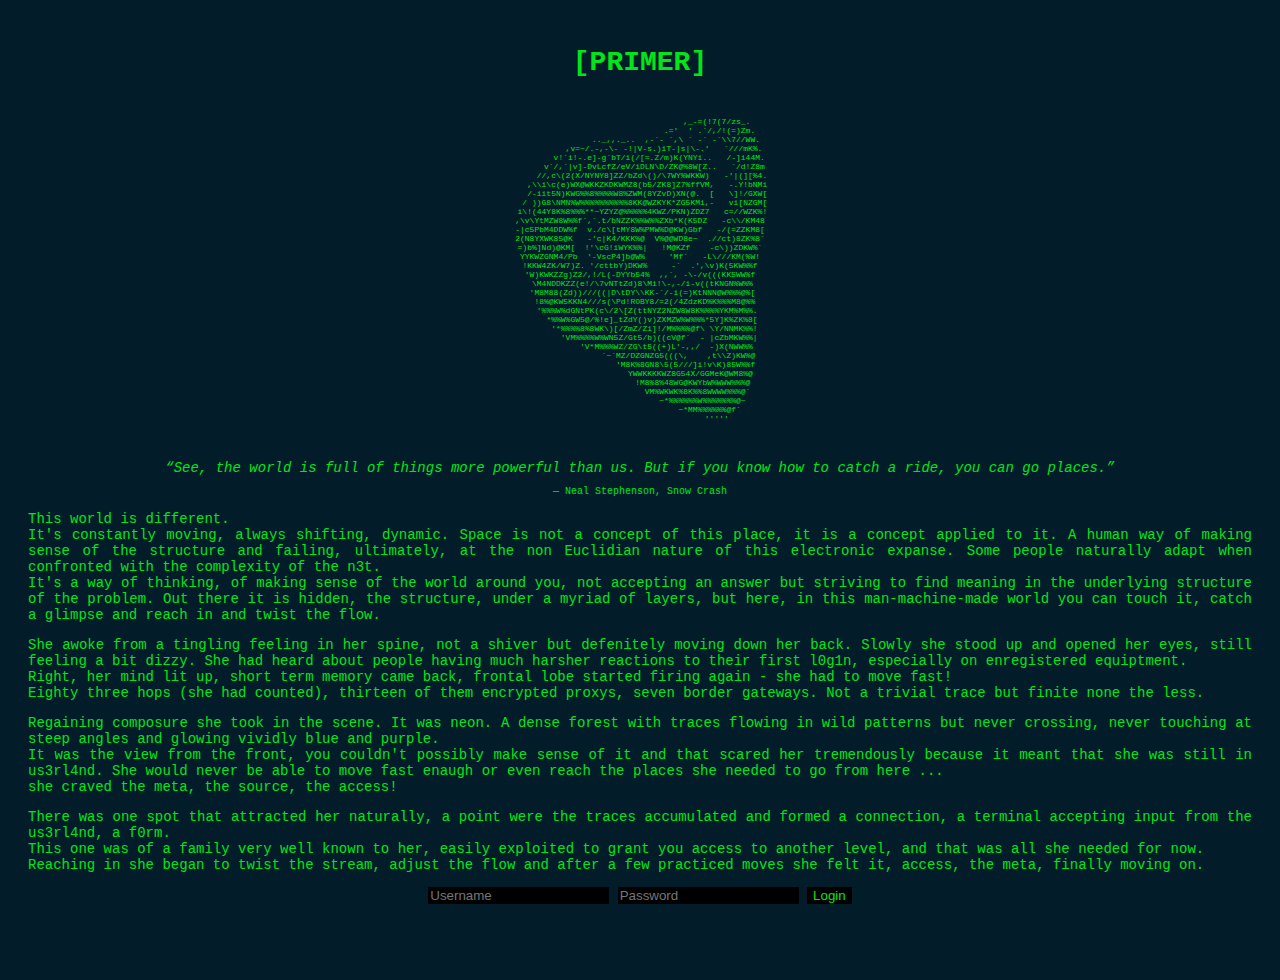
<file: src/index.html>
<html>
<head>
<title>PRIMER</title>
<meta http-equiv="Content-Type" content="text/html; charset=utf-8" />
<meta http-equiv="pragma" content="no-cache" />

<style type="text/css">

  body {
    background-color: #021D29;
    color: #00E61B;
    font-family: "Courier New", Courier, monospace;
  }

  div.foo {
    padding:20px;
    margin-left: auto;
    margin-right: auto;

    font-size: 14px;
  }

  h1 {
    font-family: "Lucida Console", Monaco, monospace;
  }

  p {
    text-align: justify;
  }

  pre {
    padding: 20px;
    font-size: 8px;
  }

  div.quote {
    font-style: italic;
    font-family: "Lucida Console", Monaco, monospace;
  }

  div.author {
    font-size: 10px;
    margin-top: 10px;
    font-family: "Lucida Console", Monaco, monospace;
  }

  input {
    background-color: #000000;
    color: #00E61B;
    border: 1px;
  }

</style>
</head>

<body>
  <div class="foo">
    <center>
      <h1>[PRIMER]</h1>
            <pre>
                                ,_-=(!7(7/zs_.
                             .='  ' .`/,/!(=)Zm.
               .._,,._..  ,-`- `,\ ` -` -`\\7//WW.
          ,v=~/.-,-\- -!|V-s.)iT-|s|\-.'   `///mK%.
        v!`i!-.e]-g`bT/i(/[=.Z/m)K(YNYi..   /-]i44M.
      v`/,`|v]-DvLcfZ/eV/iDLN\D/ZK@%8W[Z..   `/d!Z8m
     //,c\(2(X/NYNY8]ZZ/bZd\()/\7WY%WKKW)   -'|(][%4.
   ,\\i\c(e)WX@WKKZKDKWMZ8(b5/ZK8]Z7%ffVM,   -.Y!bNMi
   /-iit5N)KWG%%8%%%%W8%ZWM(8YZvD)XN(@.  [   \]!/GXW[
  / ))G8\NMN%W%%%%%%%%%%8KK@WZKYK*ZG5KMi,-   vi[NZGM[
 i\!(44Y8K%8%%%**~YZYZ@%%%%%4KWZ/PKN)ZDZ7   c=//WZK%!
,\v\YtMZW8W%%f`,`.t/bNZZK%%W%%ZXb*K(K5DZ   -c\\/KM48
-|c5PbM4DDW%f  v./c\[tMY8W%PMW%D@KW)Gbf   -/(=ZZKM8[
2(N8YXWK85@K   -'c|K4/KKK%@  V%@@WD8e~  .//ct)8ZK%8`
=)b%]Nd)@KM[  !'\cG!iWYK%%|   !M@KZf    -c\))ZDKW%`
YYKWZGNM4/Pb  '-VscP4]b@W%     'Mf`   -L\///KM(%W!
!KKW4ZK/W7)Z. '/cttbY)DKW%     -`  .',\v)K(5KW%%f
'W)KWKZZg)Z2/,!/L(-DYYb54%  ,,`, -\-/v(((KK5WW%f
 \M4NDDKZZ(e!/\7vNTtZd)8\Mi!\-,-/i-v((tKNGN%W%%
 'M8M88(Zd))///((|D\tDY\\KK-`/-i(=)KtNNN@W%%%@%[
  !8%@KW5KKN4///s(\Pd!ROBY8/=2(/4ZdzKD%K%%%M8@%%
   '%%%W%dGNtPK(c\/2\[Z(ttNYZ2NZW8W8K%%%%YKM%M%%.
     *%%W%GW5@/%!e]_tZdY()v)ZXMZW%W%%%*5Y]K%ZK%8[
      '*%%%%8%8WK\)[/ZmZ/Zi]!/M%%%%@f\ \Y/NNMK%%!
        'VM%%%%W%WN5Z/Gt5/b)((cV@f`  - |cZbMKW%%|
           'V*M%%%WZ/ZG\t5((+)L'-,,/  -)X(NWW%%
                `~`MZ/DZGNZG5(((\,    ,t\\Z)KW%@
                   'M8K%8GN8\5(5///]i!v\K)85W%%f
                     YWWKKKKWZ8G54X/GGMeK@WM8%@
                      !M8%8%48WG@KWYbW%WWW%%%@
                        VM%WKWK%8K%%8WWWW%%%@`
                          ~*%%%%%%W%%%%%%%@~
                             ~*MM%%%%%%@f`
                                 ''''' 
      </pre>

      <div class="quote">
        “See, the world is full of things more powerful than us. But if you know how to catch a ride, you can go places.” 
      </div>
      <div class="author">
        ― Neal Stephenson, Snow Crash
      </div>
    </center>
    <p>
    This world is different.<br>
    It's constantly moving, always shifting, dynamic. Space is not a concept of this place, it is a concept applied to it.
    A human way of making sense of the structure and failing, ultimately, at the non Euclidian nature of this electronic expanse.
    Some people naturally adapt when confronted with the complexity of the n3t.<br>
    It's a way of thinking, of making sense of the world around you, not accepting an answer but striving to find meaning in the underlying structure of the problem.
    Out there it is hidden, the structure, under a myriad of layers, but here, in this man-machine-made world you can touch it, catch a glimpse and reach in and twist the flow.
    </p>
    <p>
    She awoke from a tingling feeling in her spine, not a shiver but defenitely moving down her back. Slowly she stood up and opened her eyes, still feeling a bit dizzy. She had heard about people having much harsher reactions to their first l0g1n, especially on enregistered equiptment.<br>
    Right, her mind lit up, short  term memory came back, frontal lobe started firing again - she had to move fast!<br>
    Eighty three hops (she had counted), thirteen of them encrypted proxys, seven border gateways. Not a trivial trace but finite none the less.
    </p>
    <p>
    Regaining composure she took in the scene. It was neon. A dense forest with traces flowing in wild patterns but never crossing, never touching at steep angles and glowing vividly blue and purple.<br>
    It was the view from the front, you couldn't possibly make sense of it and that scared her tremendously because it meant that she was still in us3rl4nd. She would never be able to move fast enaugh or even reach the places she needed to go from here ... <br>
    she craved the meta, the source, the access!
    </p>
    <p>
    There was one spot that attracted her naturally, a point were the traces accumulated and formed a connection, a terminal accepting input from the us3rl4nd, a f0rm.<br>
    This one was of a family very well known to her, easily exploited to grant you access to another level, and that was all she needed for now.<br>
    Reaching in she began to twist the stream, adjust the flow and after a few practiced moves she felt it, access, the meta, finally moving on.<br>
    </p>
    <center>
      <form method="post" action="login.php">
          <input type="text" name="usr" value="" placeholder="Username">
          <input type="password" name="pw" value="" placeholder="Password">
          <input type="submit" name="commit" value="Login">
      </form>
    </center>
    <div style="color: #021D29;">
      Some f0rms are easier than others.
      This one was just a means to get to the next level so there was no need for her to apply her full set of skills or fake credentials. Manufacturing a bo0le4n response would probably be enaugh to let her pass.
    </div>
  </div>
</body>


</html>
</file>
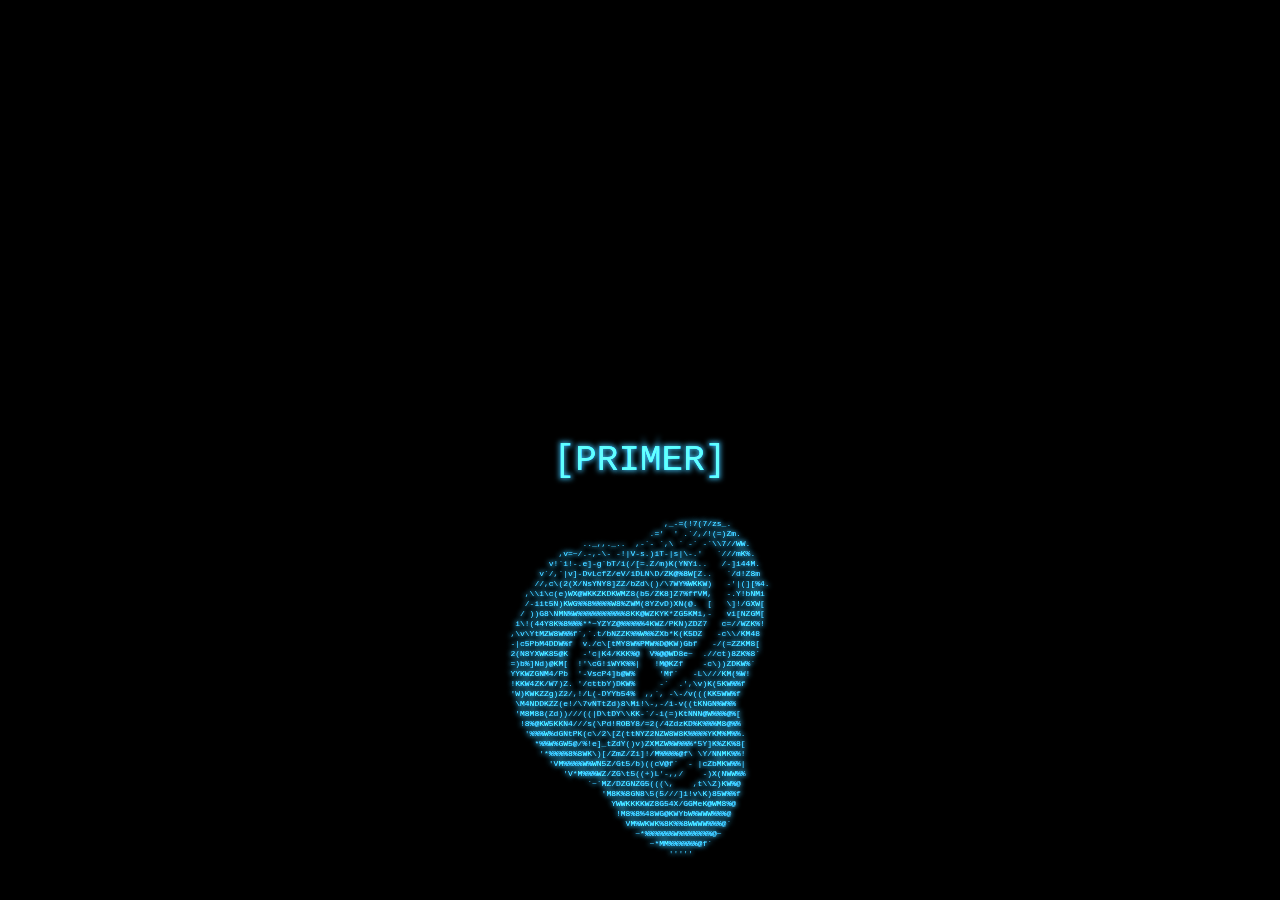
<file: src/10_23693cff748o49r45d77b6c7d1b9afcd/index.html>
<html>
<head>
<title>PRIMER</title>
<meta http-equiv="Content-Type" content="text/html; charset=utf-8" />
<meta http-equiv="pragma" content="no-cache" />
<script type="text/javascript">

function ready(fn) {
	if (document.readyState != 'loading'){
		fn()
	} else {
		document.addEventListener('DOMContentLoaded', fn)
	}
}

function loop(canvas) {
	var context = canvas.getContext( '2d' );
	context.globalCompositeOperation = 'lighter';

	var offset = Math.floor(window.innerHeight/20)
	offset = Array(offset+1).join(' ').split('')

	var credits = [

	['[PRIMER]'],

	['','','','',
	'                                ,_-=(!7(7/zs_.',
	'                             .=\'  \' .`/,/!(=)Zm.',
	'               .._,,._..  ,-`- `,\\ ` -` -`\\\\7//WW.',
	'          ,v=~/.-,-\\- -!|V-s.)iT-|s|\\-.\'   `///mK%.',
	'        v!`i!-.e]-g`bT/i(/[=.Z/m)K(YNYi..   /-]i44M.',
	'      v`/,`|v]-DvLcfZ/eV/iDLN\\D/ZK@%8W[Z..   `/d!Z8m',
	'     //,c\\(2(X/NsYNY8]ZZ/bZd\\()/\\7WY%WKKW)   -\'|(][%4.',
	'   ,\\\\i\\c(e)WX@WKKZKDKWMZ8(b5/ZK8]Z7%ffVM,   -.Y!bNMi',
	'   /-iit5N)KWG%%8%%%%W8%ZWM(8YZvD)XN(@.  [   \\]!/GXW[',
	'  / ))G8\\NMN%W%%%%%%%%%%8KK@WZKYK*ZG5KMi,-   vi[NZGM[',
	' i\\!(44Y8K%8%%%**~YZYZ@%%%%%4KWZ/PKN)ZDZ7   c=//WZK%!',
	',\\v\\YtMZW8W%%f`,`.t/bNZZK%%W%%ZXb*K(K5DZ   -c\\\\/KM48',
	'-|c5PbM4DDW%f  v./c\\[tMY8W%PMW%D@KW)Gbf   -/(=ZZKM8[',
	'2(N8YXWK85@K   -\'c|K4/KKK%@  V%@@WD8e~  .//ct)8ZK%8`',
	'=)b%]Nd)@KM[  !\'\\cG!iWYK%%|   !M@KZf    -c\\))ZDKW%`',
	'YYKWZGNM4/Pb  \'-VscP4]b@W%     \'Mf`   -L\\///KM(%W!',
	'!KKW4ZK/W7)Z. \'/cttbY)DKW%     -`  .\',\\v)K(5KW%%f',
	'\'W)KWKZZg)Z2/,!/L(-DYYb54%  ,,`, -\\-/v(((KK5WW%f',
	' \\M4NDDKZZ(e!/\\7vNTtZd)8\\Mi!\\-,-/i-v((tKNGN%W%%',
	' \'M8M88(Zd))///((|D\\tDY\\\\KK-`/-i(=)KtNNN@W%%%@%[',
	'  !8%@KW5KKN4///s(\\Pd!ROBY8/=2(/4ZdzKD%K%%%M8@%%',
	'   \'%%%W%dGNtPK(c\\/2\\[Z(ttNYZ2NZW8W8K%%%%YKM%M%%.',
	'     *%%W%GW5@/%!e]_tZdY()v)ZXMZW%W%%%*5Y]K%ZK%8[',
	'      \'*%%%%8%8WK\\)[/ZmZ/Zi]!/M%%%%@f\\ \\Y/NNMK%%!',
	'        \'VM%%%%W%WN5Z/Gt5/b)((cV@f`  - |cZbMKW%%|',
	'           \'V*M%%%WZ/ZG\\t5((+)L\'-,,/    -)X(NWW%%',
	'                `~`MZ/DZGNZG5(((\\,    ,t\\\\Z)KW%@',
	'                   \'M8K%8GN8\\5(5///]i!v\\K)85W%%f',
	'                     YWWKKKKWZ8G54X/GGMeK@WM8%@',
	'                      !M8%8%48WG@KWYbW%WWW%%%@',
	'                        VM%WKWK%8K%%8WWWW%%%@`',
	'                          ~*%%%%%%W%%%%%%%@~',
	'                             ~*MM%%%%%%@f`',
	'                                 \'\'\'\'\' '],

	['','','',
	"A year here and he still dreamed of cyberspace, hope fading nightly.",
	"All the speed he took, all the turns he'd taken and the corners he'd cut in Night City,",
	"and he'd still see the matrix in his sleep, bright lattices of logic",
	"unfolding across that colorless void…",
	'',
	' - William Gibson, Neuromancer'],

	offset,

	['','','',
	'                 ______',
	'                /     /\\',
	'               /     /##\\',
	'              /     /####\\',
	'             /     /######\\',
	'            /     /########\\',
	'           /     /##########\\',
	'          /     /#####/\\#####\\',
	'         /     /#####/++\\#####\\',
	'        /     /#####/++++\\#####\\',
	'       /     /#####/\\+++++\\#####\\',
	'      /     /#####/  \\+++++\\#####\\',
	'     /     /#####/    \\+++++\\#####\\',
	'    /     /#####/      \\+++++\\#####\\',
	'   /     /#####/        \\+++++\\#####\\',
	'  /     /#####/__________\\+++++\\#####\\',
	' /                        \\+++++\\#####\\',
	'/__________________________\\+++++\\####/',
	'\\+++++++++++++++++++++++++++++++++\\##/',
	' \\+++++++++++++++++++++++++++++++++\\/',
	'  ``````````````````````````````````',
	'',
	'',
	'',
	'',
	''],

	['[made by]'],

	['',
	'couchsofa',
	'',
	'',
	'',
	''],

	['[many thanks to]'],

	['',
	'morbidick',
	'einball',
	'sarah',
	'',
	'I would probably have never finished',
	'this project without you guys ;)',
	'',
	'',
	'',
	'',
	'mostley',
	'',
	'For hinting me to Erik Österberg\'s Terminal.js',
	'',
	'',
	'',
	'',
	'0xBEEF',
	'',
	'For providing fuel in the form of fudge',
	'and premium grilled goods',
	''],

	['','',
	'    ___  ____  ____  ____',
	'  /\\   \\/\\   \\/\\   \\/\\   \\',
	' /  \\___\\ \\___\\ \\___\\ \\___\\',
	' \\  / __/_/   / /   / /   /',
	'  \\/_/\\   \\__/\\/___/\\/___/',
	'    /  \\___\\    /  \\___\\',
	'    \\  / __/_  _\\  /   /',
	'     \\/_/\\   \\/\\ \\/___/',
	'       /  \\__/  \\___\\',
	'       \\  / _\\  /   /',
	'        \\/_/\\ \\/___/',
	'          /  \\___\\',
	'          \\  /   /',
	'           \\/___/',
	''],

	offset,

	['','[dedicated to]'],
	[
	'',
	'sycramore',
	'',
	'',
	'A very special person in my life',
	'who inspired me to write the PRIMER',
	'',
	'╔══════════════════╗',
	'║ h (∂ψ/∂ t) = H ψ ║',
	'╚══════════════════╝'
	]];

	var creditLength = 0;

	for (var i = 0; i < credits.length; i++) {
		creditLength += credits[i].length;
	};

	textY = canvas.height/2;
	invert = 1;
	frame = 0;
	counter = 0;
	strp_update_speed = 13;
	color_fade_speed = 15;
	strip_speed = 1;
	poly_color_fade_speed = 5;
	polygon_count = 5;
	polygon_speed = 1;
	polygonChange_speed = 30;
	polygon_movement_speed = 2;
	text_speed = 2;
	stripCount_speed = 60;
	countdown_to_fadeout_I = 10;
	countdown_to_fadeout_II = 200;
	dYTEXT = 1;
	alpha_txt = 1;
	alpha_poly = 0;
	alpha_poly_node = 0;
	alpha_strp = 1;
	blurFactor = 1;
	shadowBlur = 5;
	shadowBlurFactor = 1;
	distance = [0,0,0];

	var nodes = [];
	var node_delta = [];

	for (var i = 0; i < polygon_count; i++) {
		nodes[i] = [];
		node_delta[i] = [];
		for (var j = 0; j < rand(5,9); j++) {
			nodes[i][j] = new Array(rand(50,canvas.width-50),rand(50,canvas.height-50), rand(2,4),0);
			node_delta[i][j] = new Array(rand(-5,5),rand(-5,5),rand(-5,5),rand(-5,5));
		}
	}

	color_index = 0;

									 // R,   G,   B
	color_txt_arr = [[173, 194, 153],
									 [230, 230,  92],
									 [153, 255, 102],
									 [138, 184, 230],
									 [59, 182, 235]];

	color_txt = [59, 182, 235];
	color_poly = [59, 182, 235];

	distance[0] = color_txt_arr[0][0] - color_txt[0];
	distance[1] = color_txt_arr[0][1] - color_txt[1];
	distance[2] = color_txt_arr[0][2] - color_txt[2];

	if(color_txt[0])
	color_txt[0] += (color_txt_arr[color_index][0] - color_txt_arr[color_index+1][0])/100;

	draw();

	var textStrip = ['P', 'R', 'I', 'M', 'E', 'R',
					 'p', 'r', 'i', 'm', 'e', 'r'];

	var stripCount = Math.floor(canvas.width/25);

	if (stripCount > 20) {stripCount=20};

	var stripX = new Array();
	var stripY = new Array();
	var dY = new Array();
	var stripFontSize = new Array();

	for (var i = 0; i < stripCount; i++) {
		stripX[i] = Math.floor(Math.random()*1265);
		stripY[i] = -100;
		dY[i] = Math.floor( Math.random()*2)+3;
		stripFontSize[i] = Math.floor(Math.random()*16)+8;
	}

	var theColors = [[53, 59, 69],
									 [38, 64, 82],
									 [24, 79, 71],
									 [22, 54, 82],
									 [16, 59, 87],
									 [14, 77, 70],
									 [ 6, 37, 82]];

	var elem, context, timer;

	var strp_char = [];
	for (var i = 0; i < stripCount; i++) {
		strp_char[i] = [];
		for (var k = 0; k <= 30; k++) {
			strp_char[i][k] = textStrip[Math.floor(Math.random()*textStrip.length)];
		}
	}

	function update_strip(){
		for (var i = 0; i < stripCount; i++) {
			for (var k = 0; k <= 30; k++) {
				strp_char[i][k] = textStrip[Math.floor(Math.random()*textStrip.length)];
			}
		}
	}
	

	function drawStrip(x, y, strp_char) {
		for (var k = 0; k <= 30; k++) {
			//var randChar = textStrip[Math.floor(Math.random()*textStrip.length)];
			if (context.fillText) {
				switch (k) {
				case 0:
					context.fillStyle = "rgba("+theColors[0][0]+", "+
																			theColors[0][1]+", "+
																			theColors[0][2]+", " +
																			alpha_strp + ")";
				break;
				case 1:
					context.fillStyle = "rgba("+theColors[1][0]+", "+
																			theColors[1][1]+", "+
																			theColors[1][2]+", " +
																			alpha_strp + ")";
				break;
				case 3:
					context.fillStyle = "rgba("+theColors[2][0]+", "+
																			theColors[2][1]+", "+
																			theColors[2][2]+", " +
																			alpha_strp + ")";
				break;
				case 7:
					context.fillStyle = "rgba("+theColors[3][0]+", "+
																			theColors[3][1]+", "+
																			theColors[3][2]+", " +
																			alpha_strp + ")";
				break;
				case 13:
					context.fillStyle = "rgba("+theColors[4][0]+", "+
																			theColors[4][1]+", "+
																			theColors[4][2]+", " +
																			alpha_strp + ")";
				break;
				case 17:
					context.fillStyle = "rgba("+theColors[5][0]+", "+
																			theColors[5][1]+", "+
																			theColors[5][2]+", " +
																			alpha_strp + ")";
				break;
				}
				context.fillText(strp_char[k], x, y);
			}
			y -= stripFontSize[k];
		}
	}


	function rollCredits(){
		showText(credits,canvas,context,textY);
		if (frame % color_fade_speed == 0) {
			//color fade
			for (var i = 0; i < 3; i++) {
				if( color_txt[i] != color_txt_arr[color_index][i] ){

					if (color_txt[i] < color_txt_arr[color_index][i]) {
						color_txt[i] += 1;
					} else {
						color_txt[i] -= 1;
					}
				} else {
					color_index += 1;
					if (color_index > color_txt_arr.length - 1) {
						color_index = 0;
					}
				}
				color_txt[i] = Math.floor(color_txt[i]);
			}
		}
	}

	function polygonAnimation(){
		//alpha_poly = 1;
		//alpha_poly_node = 1;

		if (frame % poly_color_fade_speed == 0) {
			//color fade
			for (var i = 0; i < 3; i++) {
				if( color_poly[i] != color_txt_arr[color_index][i] ){

					if (color_poly[i] < color_txt_arr[color_index][i]) {
						color_poly[i] += 1;
					} else {
						color_poly[i] -= 1;
					}
				} else {
					color_index += 1;
					if (color_index > color_txt_arr.length - 1) {
						color_index = 0;
					}
				}
				color_poly[i] = Math.floor(color_poly[i]);
			}
		}

		for (var i = 0; i < nodes.length; i++) {
			showPolyGraph(canvas,context,nodes[i]);
		}

		for (var i = 0; i < nodes.length; i++) {
			var s = polygon_movement_speed/polygonChange_speed;
			node_delta[i][0] = rand(-s,s);
			node_delta[i][1] = rand(-s,s);
			node_delta[i][2] = rand(-5,5);
			node_delta[i][2] = rand(-1,1);
		}

		if (frame % polygon_speed == 0) {
			for (var n = 0; n < nodes.length; n++) {
				for (var i = 0; i < nodes[n].length; i++) {
					
					if (nodes[n][i][0] < 20 || nodes[n][i][0] > canvas.width -20) {
						node_delta[n][i][0] *= -1*invert;
					}
					nodes[n][i][0] += node_delta[n][i][0]/polygon_speed;
					
					if (nodes[n][i][1] < 20 || nodes[n][i][1] > canvas.height -20) {
						node_delta[n][i][1] *= -1*invert;
					}
					nodes[n][i][1] += node_delta[n][i][1]/polygon_speed;

					if (nodes[n][i][2] < 2 || nodes[n][i][2] > 4) {
						node_delta[n][i][2] *= -1;
					}

					nodes[n][i][2] += node_delta[n][i][2]/(polygon_speed*100);

					if (nodes[n][i][2] < 0) {
						nodes[n][i][2] = 0;
					}

					if (nodes[n][i][3] < 0 || nodes[n][i][3] > 1) {
						node_delta[n][i][3] *= -1;
					}

					nodes[n][i][3] += node_delta[n][i][3]/(polygon_speed*100);
				}
			}
		}
	}

	function showDedication(){
		//Headline
		context.style = "";
		var lineHeight = 38;
		var lineWidth = 4;
		var align = "center";
		context.textAlign = align;
		context.strokeStyle = "rgba(0, 0, 0, " + alpha_txt + ")";
		context.font= (lineHeight - 2) + "px Courier New";
		context.lineWidth = lineWidth;
		context.strokeText(credits[0][0], canvas.width/2, canvas.height/2 - 60);
		context.fillStyle="rgba("+color_txt[0]+","+color_txt[1]+","+color_txt[2]+"," + alpha_txt + ")";
		context.font=(lineHeight - 2) + "px Courier New";
		context.fillText(credits[0][0], canvas.width/2, canvas.height/2 - 60);


		//Dedication
		lineHeight = 18;
		lineWidth = 3;
		style = "bold";
		multiLineText(credits[11],context,canvas,lineHeight,lineWidth,align,style,canvas.height/2 - 20)

		style = "";
		multiLineText(credits[12],context,canvas,lineHeight,lineWidth,align,style,canvas.height/2)
	}

	function matrixEffect(){
		if( alpha_strp >= 0.01) {

			for (var j = 0; j < stripCount; j++) {
				context.font = stripFontSize[j]+'px MatrixCode';
				context.textBaseline = 'top';
				context.textAlign = 'center';
				
				if (stripY[j] > canvas.height + 500) {

					stripX[j] = Math.floor(Math.random()*canvas.width);
					stripY[j] = -100;
					dY[j] =Math.floor( Math.random()*2)+3;
					stripFontSize[j] = Math.floor(Math.random()*16)+8;
					drawStrip(stripX[j], stripY[j],strp_char[j]);

				} else {

					drawStrip(stripX[j], stripY[j],strp_char[j]);

				}
				
				if( frame % strp_update_speed == 0) update_strip();

				stripY[j] += dY[j];
			}
		}
	}

	function draw() {
		// clear the canvas and set the properties
		context.clearRect(0, 0, canvas.width, canvas.height);

		context.shadowOffsetX = context.shadowOffsetY = 0;
		context.shadowBlur = shadowBlur * shadowBlurFactor;
		context.shadowColor = "rgba("+color_txt[0]+","+color_txt[1]+","+color_txt[2]+"," + alpha_txt/2 + ")";

		textY -= dYTEXT/text_speed;

		if (textY > (creditLength) * -11.4) {

			rollCredits()

		} else {

			alpha_strp -= 0.01;
			counter += 1;

			if (counter > 500 && alpha_strp < 0.01) {
				alpha_poly -= 0.001;
				alpha_poly_node -= 0.01;
				invert = -1;
			}

			if (invert == -1) {

				if(alpha_txt <= 1 
					&& counter <= 1500
					&& alpha_poly <= 0.01
					&& alpha_poly_node <= 0.01) {
						alpha_txt += 0.01;
				}

				if(alpha_txt > 0 && counter > 1500){
					alpha_txt -= 0.02;

				}

				showDedication()

			} else {
				alpha_txt = 0;
				if(alpha_poly < 1 && invert != -1) alpha_poly += 0.001;
				if (alpha_poly_node < 1 && invert != -1) alpha_poly_node += 0.01;
			}

			if(!(alpha_txt > 0.1)){
				polygonAnimation()
			}
		}

		if(!(alpha_strp < 0.1)){
			matrixEffect()
		}
		

		frame += 1;
		window.requestAnimationFrame(draw);
	}
}

function multiLineText(text,context,canvas,lineHeight,lineWidth,align,style,textY){

	//SHADOW
	context.textAlign = align;
	context.strokeStyle = "rgba(0, 0, 0, " + alpha_txt + ")";
	context.font= style + " " + (lineHeight - 2) + "px Courier New";
	context.lineWidth = lineWidth;

	//left = manual centering
	var width = 0;
	if(align == "left"){
		for (var i = 0; i < text.length; i++) {
			if( context.measureText(text[i]).width > width ) {
				width = context.measureText(text[i]).width;
			}
		}
	}

	for (var i = 0; i < text.length; i++) {
		context.strokeText(text[i], canvas.width/2 - width/2, textY + lineHeight*i);
	}

	//FILL
	context.fillStyle="rgba("+color_txt[0]+","+color_txt[1]+","+color_txt[2]+"," + alpha_txt + ")";
	context.font=style + " " + (lineHeight - 2) + "px Courier New";

	for (var i = 0; i < text.length; i++) {
		context.fillText(text[i], canvas.width/2 - width/2, textY + lineHeight*i);
	}

	return lineHeight * text.length;
}

function line(startX,startY,endX,endY,context,alpha){
	context.beginPath();
	context.moveTo(startX,startY);
	context.lineTo(endX,endY);
	context.lineWidth = 1;
	context.strokeStyle = "rgba("+color_poly[0]+","+color_poly[1]+","+color_poly[2]+"," + alpha*alpha_poly + ")";
	context.stroke();
}

function circle(radius,x,y,context){
	context.beginPath();
	context.arc(x, y, radius, 0, Math.PI*2, true);
	context.fillStyle = "rgba("+color_poly[0]+","+color_poly[1]+","+color_poly[2]+"," + alpha_poly_node + ")";
	context.fill();
}

function showPolyGraph(canvas,context,nodes){
	//nodes
	for (var i = 0; i < nodes.length; i++) {
		circle(nodes[i][2],nodes[i][0],nodes[i][1],context);
	}
	//connections
	for (var i = 0; i < nodes.length; i++) {
		for (var j = 0; j < nodes.length; j++) {
			line(nodes[i][0],nodes[i][1],nodes[j][0],nodes[j][1],context,nodes[j][3]);
		}
	}
}

function rand(min, max){
	return Math.random() * (max - min) + min;
}

function showText(text,canvas,context,textY){
	var linePos = 0;

	var style = "";
	var lineHeight = 38;
	var lineWidth = 4;
	var align = "center";


	//Headline
	context.textAlign = align;
	context.strokeStyle = "rgba(0, 0, 0, " + alpha_txt + ")";
	context.font= (lineHeight - 2) + "px Courier New";
	context.lineWidth = lineWidth;
	context.strokeText(text[0][0], canvas.width/2, textY);
	context.fillStyle="rgba("+color_txt[0]+","+color_txt[1]+","+color_txt[2]+"," + alpha_txt + ")";
	context.font=(lineHeight - 2) + "px Courier New";
	context.fillText(text[0][0], canvas.width/2, textY);

	linePos = lineHeight;

	//Logo
	lineHeight = 10;
	lineWidth = 2;
	align = "left";
	linePos += multiLineText(text[1],context,canvas,lineHeight,lineWidth,align,style,textY + linePos)

	//Quote
	lineHeight = 18;
	lineWidth = 3;
	align = "center";
	linePos += multiLineText(text[2],context,canvas,lineHeight,lineWidth,align,style,textY + linePos)

	//Offset
	linePos += multiLineText(text[3],context,canvas,lineHeight,lineWidth,align,style,textY + linePos)

	//Logo
	lineHeight = 10;
	lineWidth = 2;
	align = "left";
	linePos += multiLineText(text[4],context,canvas,lineHeight,lineWidth,align,style,textY + linePos)

	//Made by
	lineHeight = 18;
	lineWidth = 3;
	align = "center";
	style = "bold";
	linePos += multiLineText(text[5],context,canvas,lineHeight,lineWidth,align,style,textY + linePos)
	
	//couchsofa
	style = "";
	linePos += multiLineText(text[6],context,canvas,lineHeight,lineWidth,align,style,textY + linePos)

	//Thanks to
	style = "bold";
	linePos += multiLineText(text[7],context,canvas,lineHeight,lineWidth,align,style,textY + linePos)
	
	//credits
	style = "";
	linePos += multiLineText(text[8],context,canvas,lineHeight,lineWidth,align,style,textY + linePos)

	//Logo
	lineHeight = 10;
	lineWidth = 2;
	align = "left";
	linePos += multiLineText(text[9],context,canvas,lineHeight,lineWidth,align,style,textY + linePos)

	//Offset
	linePos += multiLineText(text[10],context,canvas,lineHeight,lineWidth,align,style,textY + linePos)
}

ready( function(){

	var canvas = document.body.appendChild( document.createElement( 'canvas' ) )
	var context = canvas.getContext("2d");
	canvas.width = window.innerWidth;
	canvas.height = window.innerHeight;

	loop(canvas);
})
</script>

<style type="text/css">

	html, body {
		width:  100%;
		height: 100%;
		margin: 0px;
	}

	body {
	background-color: #000000;
	color: #00E61B;
	font-family: "Courier New", Courier, monospace;
	}

	::-webkit-scrollbar { 
		display: none; 
	}

</style>
</head>
<body>
</body>
</html>
</file>
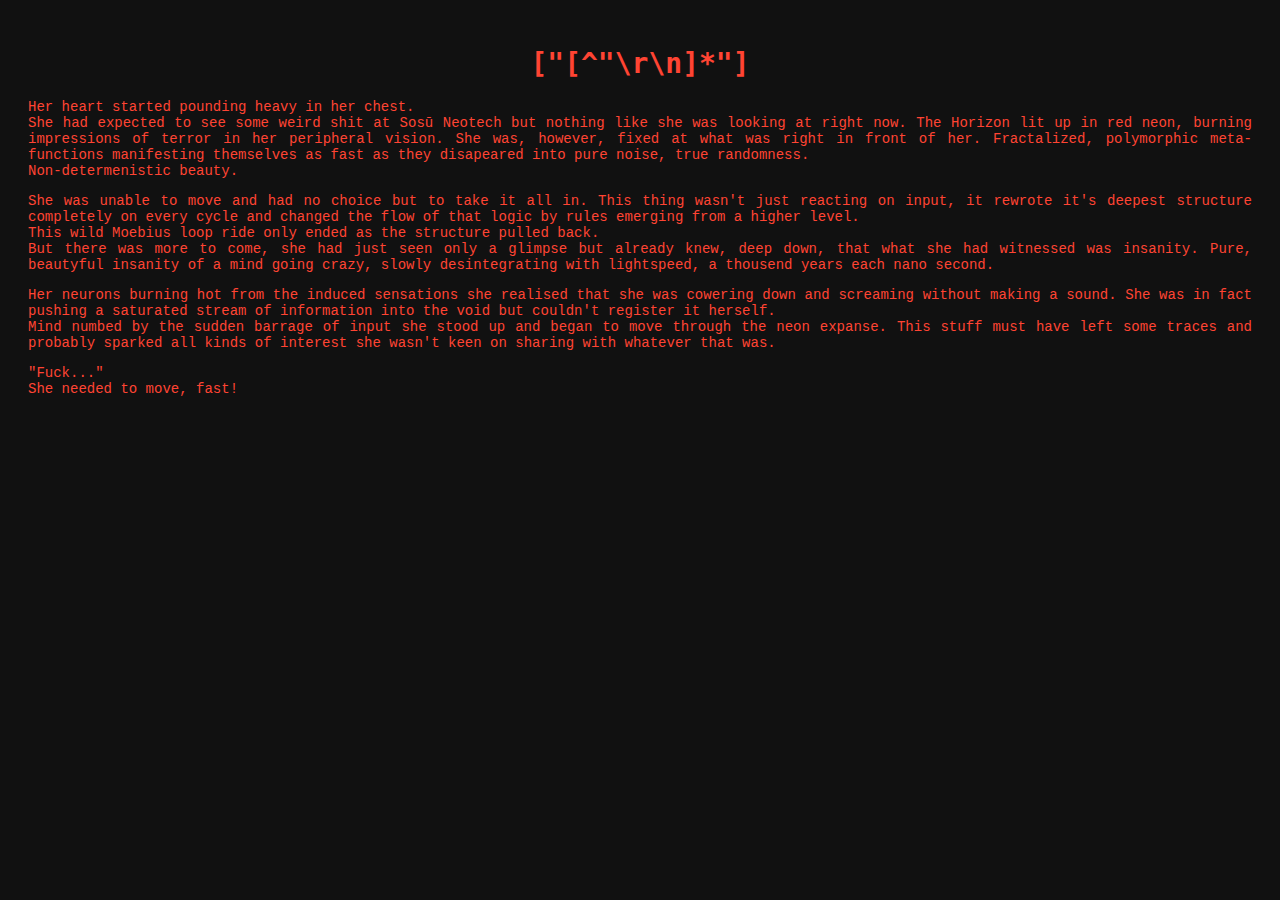
<file: src/3_e4da3b7fbbce2345d7772b0674a318d5/index.html>
<html>
<head>

<title>PRIMER</title>
<meta http-equiv="Content-Type" content="text/html; charset=utf-8" />
<meta http-equiv="pragma" content="no-cache" />
<meta http-equiv="hint" content="Think, but don't act like a robot." />
<link rel="stylesheet" type="text/css" href="style.css">

</head>

<body>
  <div class="foo">
    <center>
      <h1>["[^"\r\n]*"]</h1>
    </center>
    <p>
      Her heart started pounding heavy in her chest.<br>
      She had expected to see some weird shit at Sosū Neotech but nothing like she was looking at right now.
      The Horizon lit up in red neon, burning impressions of terror in her peripheral vision. She was, however, fixed at what was right in front of her.
      Fractalized, polymorphic meta-functions manifesting themselves as fast as they disapeared into pure noise, true randomness.<br>
      Non-determenistic beauty.
    </p>
    <p>
      She was unable to move and had no choice but to take it all in. This thing wasn't just reacting on input, it rewrote it's deepest structure completely on every cycle and changed the flow of that logic by rules emerging from a higher level.<br>
      This wild Moebius loop ride only ended as the structure pulled back.<br>
      But there was more to come, she had just seen only a glimpse but already knew, deep down, that what she had witnessed was insanity. Pure, beautyful insanity of a mind going crazy, slowly desintegrating with lightspeed, a thousend years each nano second.
    </p>
    <p>
      Her neurons burning hot from the induced sensations she realised that she was cowering down and screaming without making a sound.
      She was in fact pushing a saturated stream of information into the void but couldn't register it herself.<br>
      Mind numbed by the sudden barrage of input she stood up and began to move through the neon expanse.
      This stuff must have left some traces and probably sparked all kinds of interest she wasn't keen on sharing with whatever that was.
    </p>
    <p>
      "Fuck..."<br>
      She needed to move, fast!
    </p>
  </div>
</body>


</html>
</file>
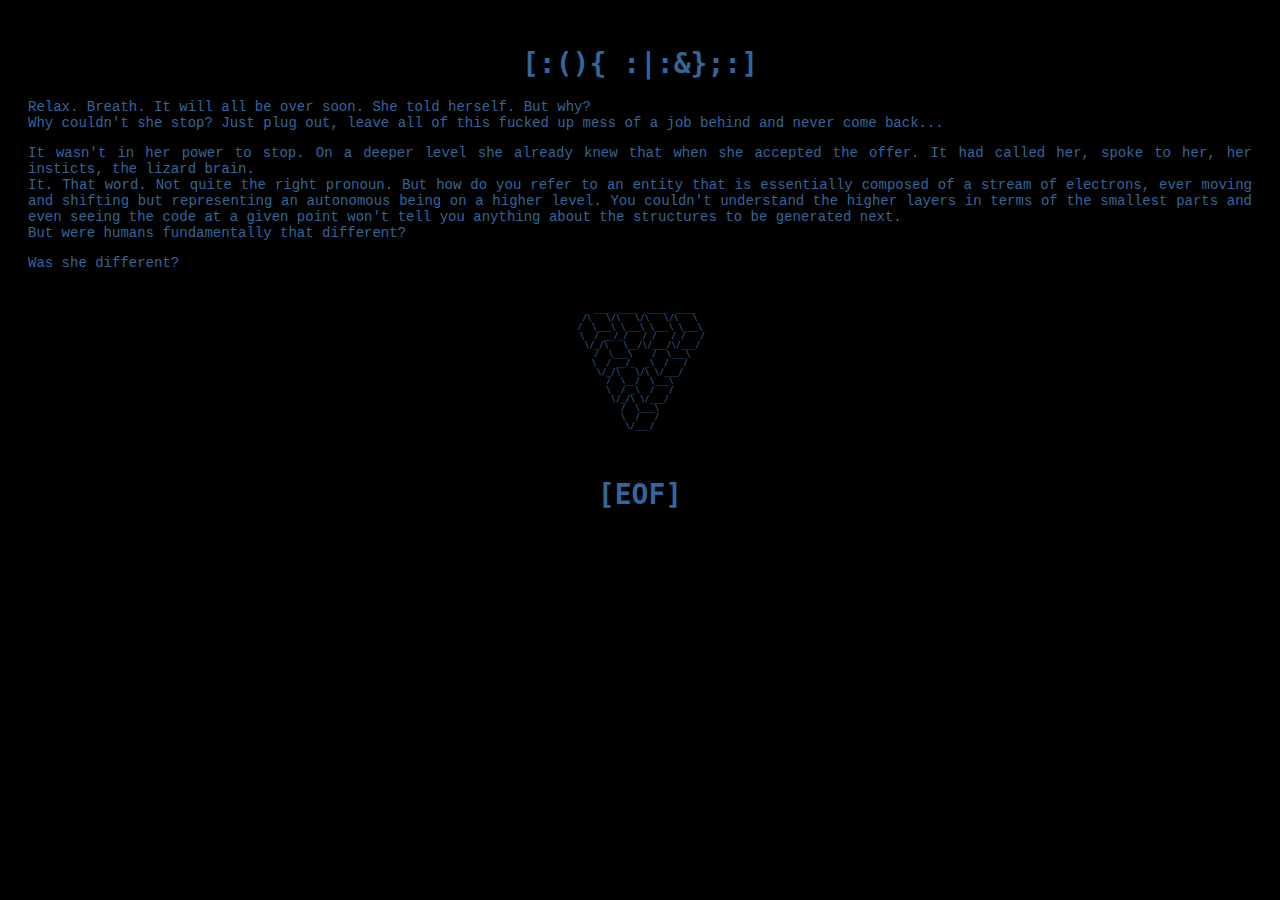
<file: src/4_8f14e45fceea167a5a36dedd4bea2543/index.html>
<html>
<head>

<title>PRIMER</title>
<meta http-equiv="Content-Type" content="text/html; charset=utf-8" />
<meta http-equiv="pragma" content="no-cache" />
<link rel="stylesheet" type="text/css" href="style.css">

</head>

<body>
  <div class="foo">
    <center>
      <h1>[:(){ :|:&};:]</h1>
    </center>
    <p>
      Relax. Breath. It will all be over soon. She told herself. But why?<br>
      Why couldn't she stop? Just plug out, leave all of this fucked up mess of a job behind and never come back...
    </p>
    <p>
      It wasn't in her power to stop. On a deeper level she already knew that when she accepted the offer. It had called her, spoke to her, her insticts, the lizard brain.<br>
      It. That word. Not quite the right pronoun. But how do you refer to an entity that is essentially composed of a stream of electrons, ever moving and shifting but representing an autonomous being on a higher level. You couldn't understand the higher layers in terms of the smallest parts and even seeing the code at a given point won't tell you anything about the structures to be generated next.<br>
      But were humans fundamentally that different?
    </p> 
    <p>
      Was she different?
    </p>
    <center>
      <pre>
  ___  ____  ____  ____
/\   \/\   \/\   \/\   \
     /  \___\ \___\ \___\ \___\     
  \  / __/_/   / /   / /   / 
  \/_/\   \__/\/___/\/___/ 
    /  \___\    /  \___\   
    \  / __/_  _\  /   /    
     \/_/\   \/\ \/___/     
       /  \__/  \___\       
       \  / _\  /   /       
        \/_/\ \/___/        
          /  \___\          
          \  /   /          
             \/___/             
        </pre>
      <h1><a href="../5_6512bd43d9caa6e02c990b0a82652dca">[EOF]</a></h1>
    </center>
  </div>
</body>


</html>
</file>
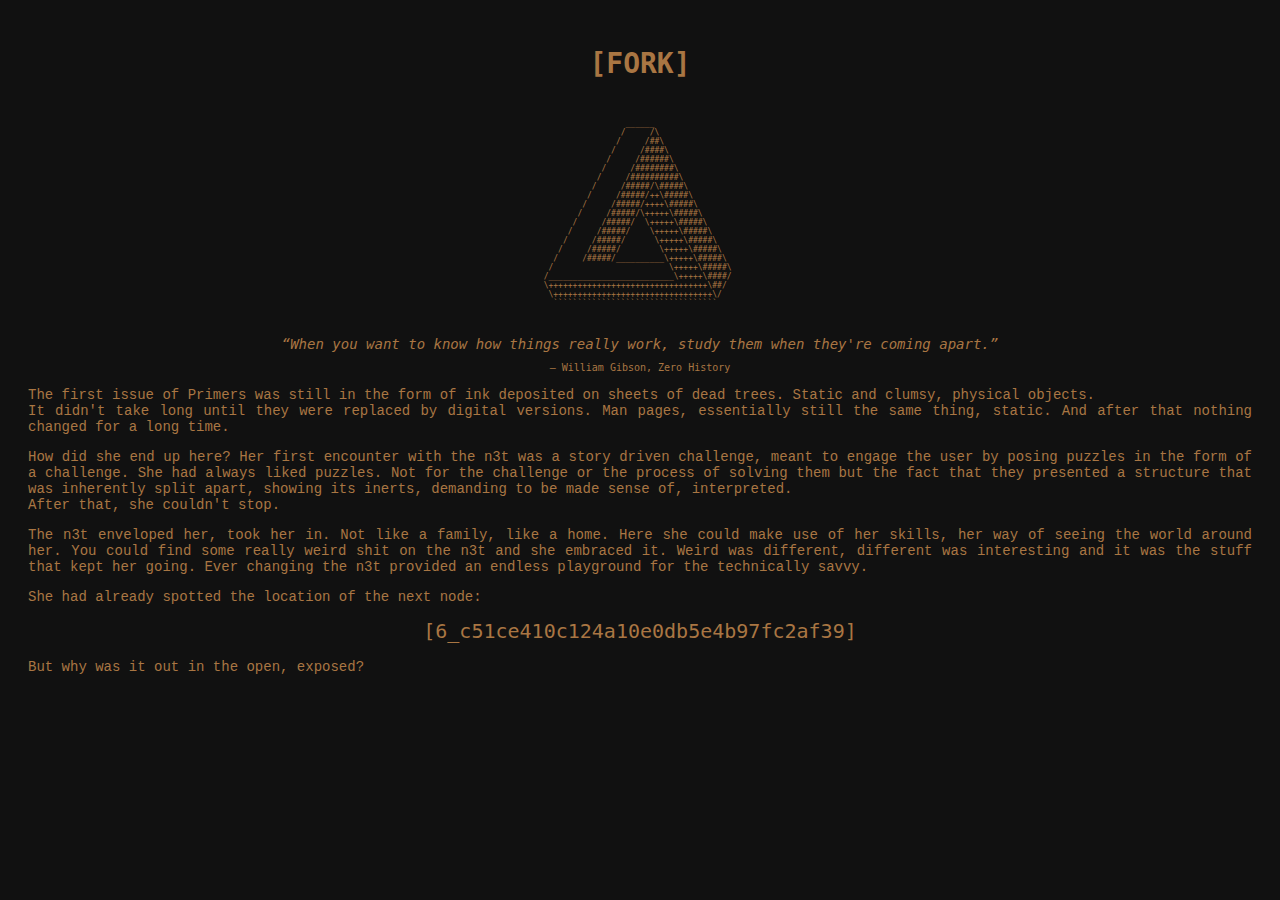
<file: src/5_6512bd43d9caa6e02c990b0a82652dca/index.html>
<html>
<head>
<title>FORK</title>
<meta http-equiv="Content-Type" content="text/html; charset=utf-8" />
<meta http-equiv="pragma" content="no-cache" />

<style type="text/css">

  body {
    background-color: #111111;
    color: #A97643;
    font-family: "Courier New", Courier, monospace;
  }

  div.foo {
    padding:20px;
    margin-left: auto;
    margin-right: auto;

    font-size: 14px;
  }

  h1 {
    font-family: "Lucida Console", Monaco, monospace;
  }

  p {
    text-align: justify;
  }

  pre {
    padding: 20px;
    font-size: 8px;
  }

  div.quote {
    font-style: italic;
    font-family: "Lucida Console", Monaco, monospace;
  }

  div.author {
    font-size: 10px;
    margin-top: 10px;
    font-family: "Lucida Console", Monaco, monospace;
  }

</style>
</head>

<body>
  <div class="foo">
    <center>
      <h1>[FORK]</h1>
      <pre>                 ______                 
                /     /\                
               /     /##\               
              /     /####\              
             /     /######\             
            /     /########\            
           /     /##########\           
          /     /#####/\#####\          
         /     /#####/++\#####\         
        /     /#####/++++\#####\        
       /     /#####/\+++++\#####\       
      /     /#####/  \+++++\#####\      
     /     /#####/    \+++++\#####\     
    /     /#####/      \+++++\#####\    
   /     /#####/        \+++++\#####\   
  /     /#####/__________\+++++\#####\  
 /                        \+++++\#####\ 
/__________________________\+++++\####/ 
\+++++++++++++++++++++++++++++++++\##/  
 \+++++++++++++++++++++++++++++++++\/   
  ``````````````````````````````````    
</pre>
      <div class="quote">
        “When you want to know how things really work, study them when they're coming apart.” 
      </div>
      <div class="author">
        ― William Gibson, Zero History
      </div>
    </center>
    <p>
      The first issue of Primers was still in the form of ink deposited on sheets of dead trees. Static and clumsy, physical objects.<br>
      It didn't take long until they were replaced by digital versions. Man pages, essentially still the same thing, static. And after that nothing changed for a long time.<br>
    </p>
    <p>
      How did she end up here? Her first encounter with the n3t was a story driven challenge, meant to engage the user by posing puzzles in the form of a challenge.
      She had always liked puzzles. Not for the challenge or the process of solving them but the fact that they presented a structure that was inherently split apart, showing its inerts, demanding to be made sense of, interpreted.<br>
      After that, she couldn't stop.
    </p>
    <p>
      The n3t enveloped her, took her in. Not like a family, like a home. Here she could make use of her skills, her way of seeing the world around her.
      You could find some really weird shit on the n3t and she embraced it. Weird was different, different was interesting and it was the stuff that kept her going.
      Ever changing the n3t provided an endless playground for the technically savvy.
    </p>
    <p>
      She had already spotted the location of the next node:<br>
      <center style="font-size: 20px; font-family: Lucida Console, Monaco, monospace;">[6_c51ce410c124a10e0db5e4b97fc2af39]</center><br>
      But why was it out in the open, exposed?
    </p>
  </div>
</body>
</html>
</file>
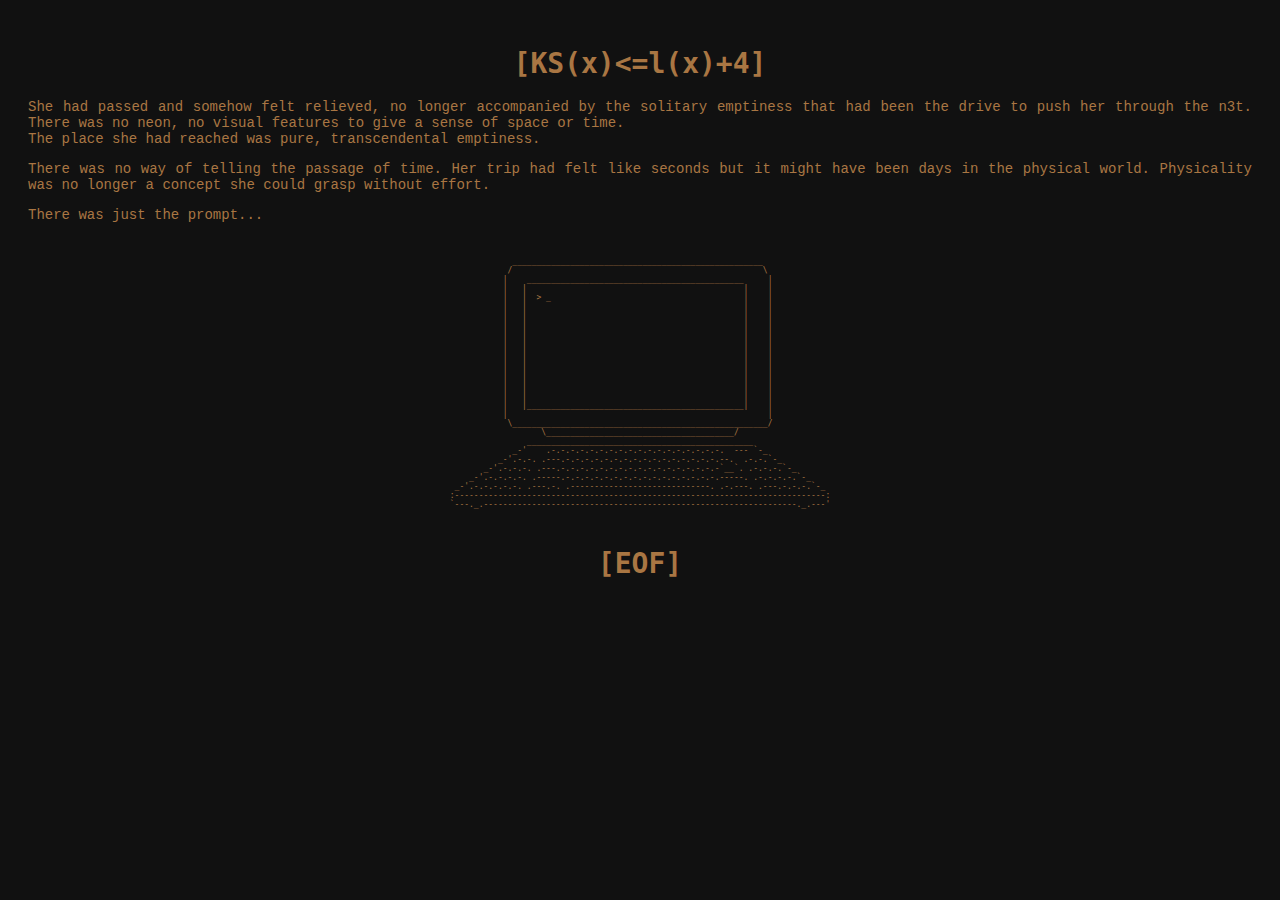
<file: src/8_1f0e3dad99908345f7439f8ffabdffc4/index.html>
<html>
<head>

<title>PRIMER</title>
<meta http-equiv="Content-Type" content="text/html; charset=utf-8" />
<meta http-equiv="pragma" content="no-cache" />
<style type="text/css">

  body {
    background-color: #111111;
    color: #A97643;
    font-family: "Courier New", Courier, monospace;
  }

  div.foo {
    padding:20px;
    margin-left: auto;
    margin-right: auto;

    font-size: 14px;
  }

  h1 {
    font-family: "Lucida Console", Monaco, monospace;
  }

  p {
    text-align: justify;
  }

  pre {
    padding: 20px;
    font-size: 8px;
  }

  div.quote {
    font-style: italic;
    font-family: "Lucida Console", Monaco, monospace;
  }

  div.author {
    font-size: 10px;
    margin-top: 10px;
    font-family: "Lucida Console", Monaco, monospace;
  }

  a {
    text-decoration: none;
    color: #A97643;
  }

</style>
</head>

<body>
  <div class="foo">
    <center>
      <h1>[KS(x)<=l(x)+4]</h1>
    </center>
    <p>
      She had passed and somehow felt relieved, no longer accompanied by the solitary emptiness that had been the drive to push her through the n3t. There was no neon, no visual features to give a sense of space or time.<br>
      The place she had reached was pure, transcendental emptiness.
    </p>
    <p>
      There was no way of telling the passage of time. Her trip had felt like seconds but it might have been days in the physical world. Physicality was no longer a concept she could grasp without effort.
    </p>
    <p>
      There was just the prompt...
    </p>
    <center>
      <pre>
             ____________________________________________________              
            /                                                    \             
           |    _____________________________________________     |            
           |   |                                             |    |            
           |   |  > _                                        |    |            
           |   |                                             |    |            
           |   |                                             |    |            
           |   |                                             |    |            
           |   |                                             |    |            
           |   |                                             |    |            
           |   |                                             |    |            
           |   |                                             |    |            
           |   |                                             |    |            
           |   |                                             |    |            
           |   |                                             |    |            
           |   |                                             |    |            
           |   |_____________________________________________|    |            
           |                                                      |            
            \_____________________________________________________/            
                   \_______________________________________/                   
                _______________________________________________                
             _-'    .-.-.-.-.-.-.-.-.-.-.-.-.-.-.-.-.-.-.  --- `-_             
          _-'.-.-. .---.-.-.-.-.-.-.-.-.-.-.-.-.-.-.-.-.--.  .-.-.`-_          
       _-'.-.-.-. .---.-.-.-.-.-.-.-.-.-.-.-.-.-.-.-.-.-`__`. .-.-.-.`-_       
    _-'.-.-.-.-. .-----.-.-.-.-.-.-.-.-.-.-.-.-.-.-.-.-.-----. .-.-.-.-.`-_    
 _-'.-.-.-.-.-. .---.-. .-----------------------------. .-.---. .---.-.-.-.`-_ 
:-----------------------------------------------------------------------------:
`---._.-----------------------------------------------------------------._.---'
</pre>
      <h1><a href="../9_37693cfc748049e45d87b8c7d8b9aacd">[EOF]</a></h1>
    </center>
  </div>
</body>


</html>
</file>
<file: src/3_e4da3b7fbbce2345d7772b0674a318d5/style.css>
body {
  background-color: #111111;
  color: #FF4433;
  font-family: "Courier New", Courier, monospace;
}

div.foo {
  padding:20px;
  margin-left: auto;
  margin-right: auto;

  font-size: 14px;
}

h1 {
  font-family: "Lucida Console", Monaco, monospace;
}

p {
  text-align: justify;
}

pre {
  padding: 20px;
  font-size: 8px;
}

div.quote {
  font-style: italic;
  font-family: "Lucida Console", Monaco, monospace;
}

div.author {
  font-size: 10px;
  margin-top: 10px;
  font-family: "Lucida Console", Monaco, monospace;
}
</file>
<file: src/4_8f14e45fceea167a5a36dedd4bea2543/style.css>
body {
  background-color: #000000;
  color: #336699;
  font-family: "Courier New", Courier, monospace;
}

div.foo {
  padding:20px;
  margin-left: auto;
  margin-right: auto;

  font-size: 14px;
}

h1 {
  font-family: "Lucida Console", Monaco, monospace;
}

p {
  text-align: justify;
}

pre {
  padding: 20px;
  font-size: 8px;
}

div.quote {
  font-style: italic;
  font-family: "Lucida Console", Monaco, monospace;
}

div.author {
  font-size: 10px;
  margin-top: 10px;
  font-family: "Lucida Console", Monaco, monospace;
}

a {
    text-decoration: none;
    color: #336699;
}
</file>
